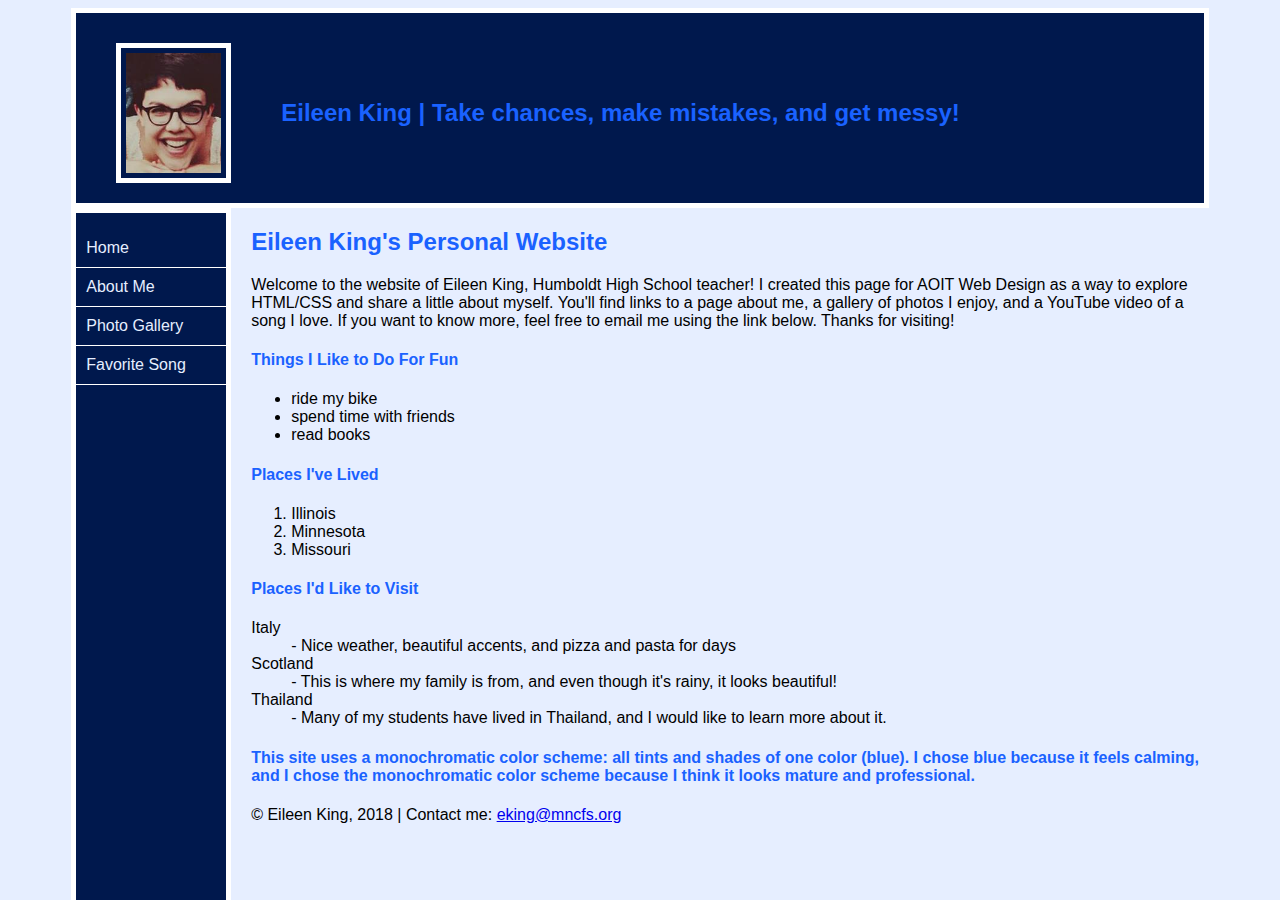
<file: index.html>
<!DOCTYPE html>

<html>
	<head>
		<meta charset=”UTF-8">
		<title> All About Me </title> 
		<link rel="stylesheet" type="text/css" href="stylesheet.css">
	</head>
	
	<body>
	<div id="wrapper">
	<header> 
		<img src="eileen.png">  <br><br><h2> Eileen King | Take chances, make mistakes, and get messy! </h2>
	</header>
	
		<nav> 
			<ul>
				<li><a href="index.html"> Home </a> </li> 
				<li><a href="aboutme.html">About Me </a> </li>
				<li><a href="gallery.html"> Photo Gallery </a></li>
				<li><a href="https://www.youtube.com/watch?v=rbJlz8mYFeY"> Favorite Song </a></li>
			</ul>
		</nav>
		<div id="rightcol">
		<main>
			<h2> Eileen King's Personal Website </h2>
	
			<p> 
			Welcome to the website of Eileen King, Humboldt High School teacher! I created this page
			for AOIT Web Design as a way to explore HTML/CSS and share a little about myself.
			You'll find links to a page about me, a gallery of photos I enjoy, and a YouTube video of a song I love.
			If you want to know more, feel free to email me using the link below. Thanks for visiting!
			</p>

			<h4>Things I Like to Do For Fun    </h4>
			<ul> 
				<li> ride my bike </li> 
				<li> spend time with friends </li> 
				<li> read books </li> 
			</ul> 
		
			<h4> Places I've Lived </h4>
			<ol>
				<li> Illinois </li>
				<li> Minnesota </li>
				<li> Missouri </li>

			</ol>
			
			<h4> Places I'd Like to Visit  </h4>
			<dl>
				<dt> Italy </dt>
				<dd> - Nice weather, beautiful accents, and pizza and pasta for days </dd>
				<dt> Scotland </dt>
				<dd> - This is where my family is from, and even though it's rainy, it looks beautiful! </dd>
				<dt> Thailand </dt>
				<dd> - Many of my students have lived in Thailand, and I would like to learn more about it. </dd>

			</dl>
			
		<h4> This site uses a monochromatic color scheme: all tints and shades of one color (blue). 
		I chose blue because it feels calming, and I chose the monochromatic color scheme because I think it looks mature and professional. </h4>
		</main>
		<footer> &copy Eileen King, 2018 | Contact me: 
		<a href="mailto:eking@mncfs.org"> eking@mncfs.org </a> </footer>
		</div>
		</div>
	</body>

</html>
</file>
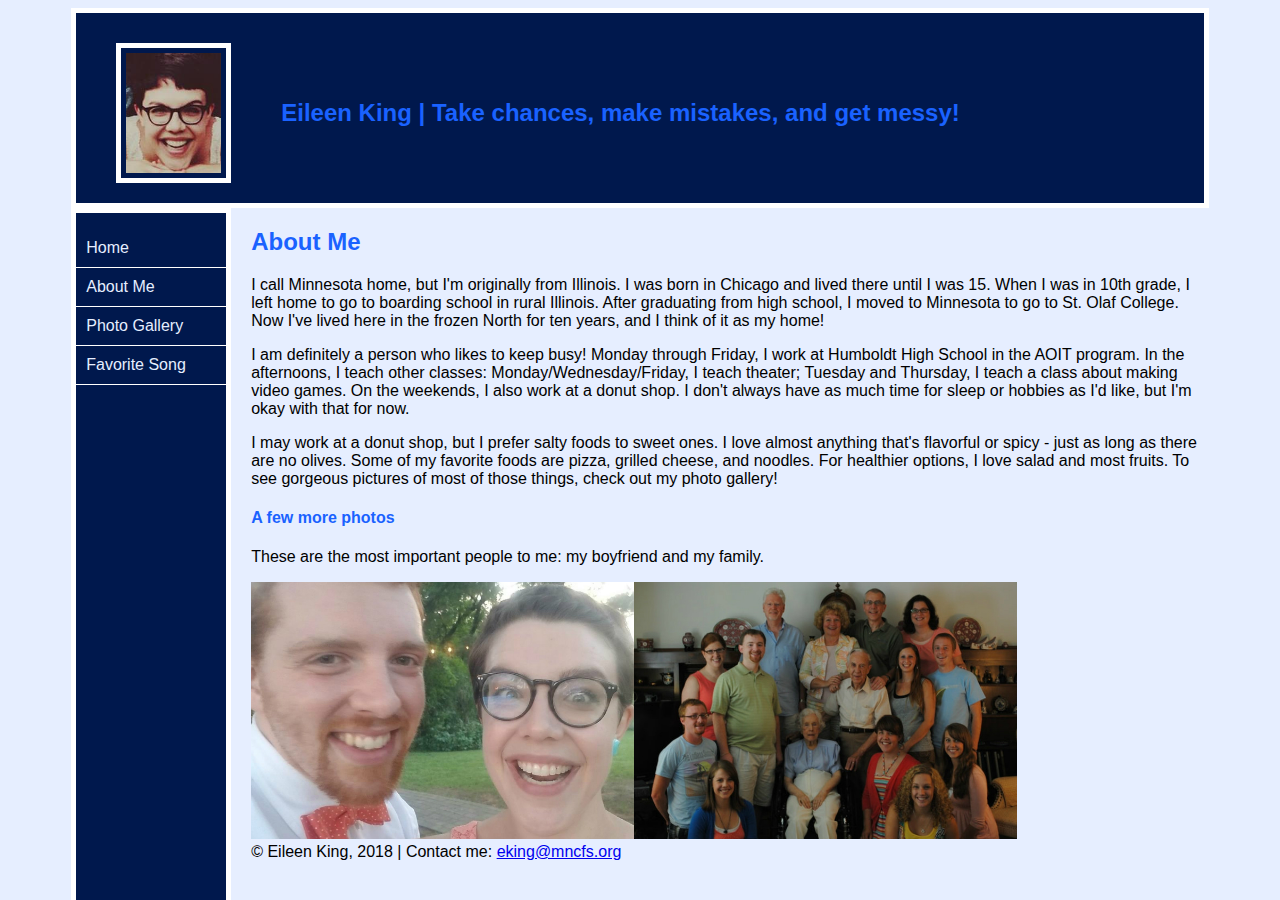
<file: aboutme.html>
<!DOCTYPE html>

<html>
	<head>
		<meta charset=”UTF-8">
		<title> All About Me </title> 
		<link rel="stylesheet" type="text/css" href="stylesheet.css">
	</head>

<body>

<div id="wrapper">
	<header> 
		<img id="headerpic" src="eileen.png">  <br><br><h2> Eileen King | Take chances, make mistakes, and get messy! </h2>
	</header>
	
		<nav> 
			<ul>
				<li><a href="index.html"> Home </a> </li> 
				<li><a href="aboutme.html">About Me </a> </li>
				<li><a href="gallery.html"> Photo Gallery </a></li>
				<li><a href="https://www.youtube.com/watch?v=rbJlz8mYFeY"> Favorite Song </a></li>
			</ul>
		</nav>
		<div id="rightcol">
		<main>
		
				<h2> About Me </h2>
				<p>
				I call Minnesota home, but I'm originally from Illinois. I was born in Chicago and lived
				there until I was 15. When I was in 10th grade, I left home to go to boarding school in rural Illinois.
				After graduating from high school, I moved to Minnesota to go to St. Olaf College. Now I've lived here 
				in the frozen North for ten years, and I think of it as my home!
				</p>
				<p>
				I am definitely a person who likes to keep busy! Monday through Friday, I work at Humboldt High School
				in the AOIT program. In the afternoons, I teach other classes: Monday/Wednesday/Friday, I teach theater;
				Tuesday and Thursday, I teach a class about making video games. On the weekends, I also work at a donut shop.
				I don't always have as much time for sleep or hobbies as I'd like, but I'm okay with that for now.
				</p>
				<p>
				I may work at a donut shop, but I prefer salty foods to sweet ones. I love almost anything that's flavorful or
				spicy - just as long as there are no olives. Some of my favorite foods are pizza, grilled cheese, and noodles. For healthier
				options, I love salad and most fruits. To see gorgeous pictures of most of those things, check out my photo gallery!

				<h4> A few more photos </h4>
				<p> These are the most important people to me: my boyfriend and my family. </p>
				<img src="eileenandkenny.jpg" style="width:40%"><img src="familypic.jpg" style="width:40%">
			</main>
			<footer> &copy Eileen King, 2018 | Contact me: 
				<a href="mailto:eking@mncfs.org"> eking@mncfs.org </a> 
			</footer>
		</div>
	</div>
	</body>

</html>
</file>
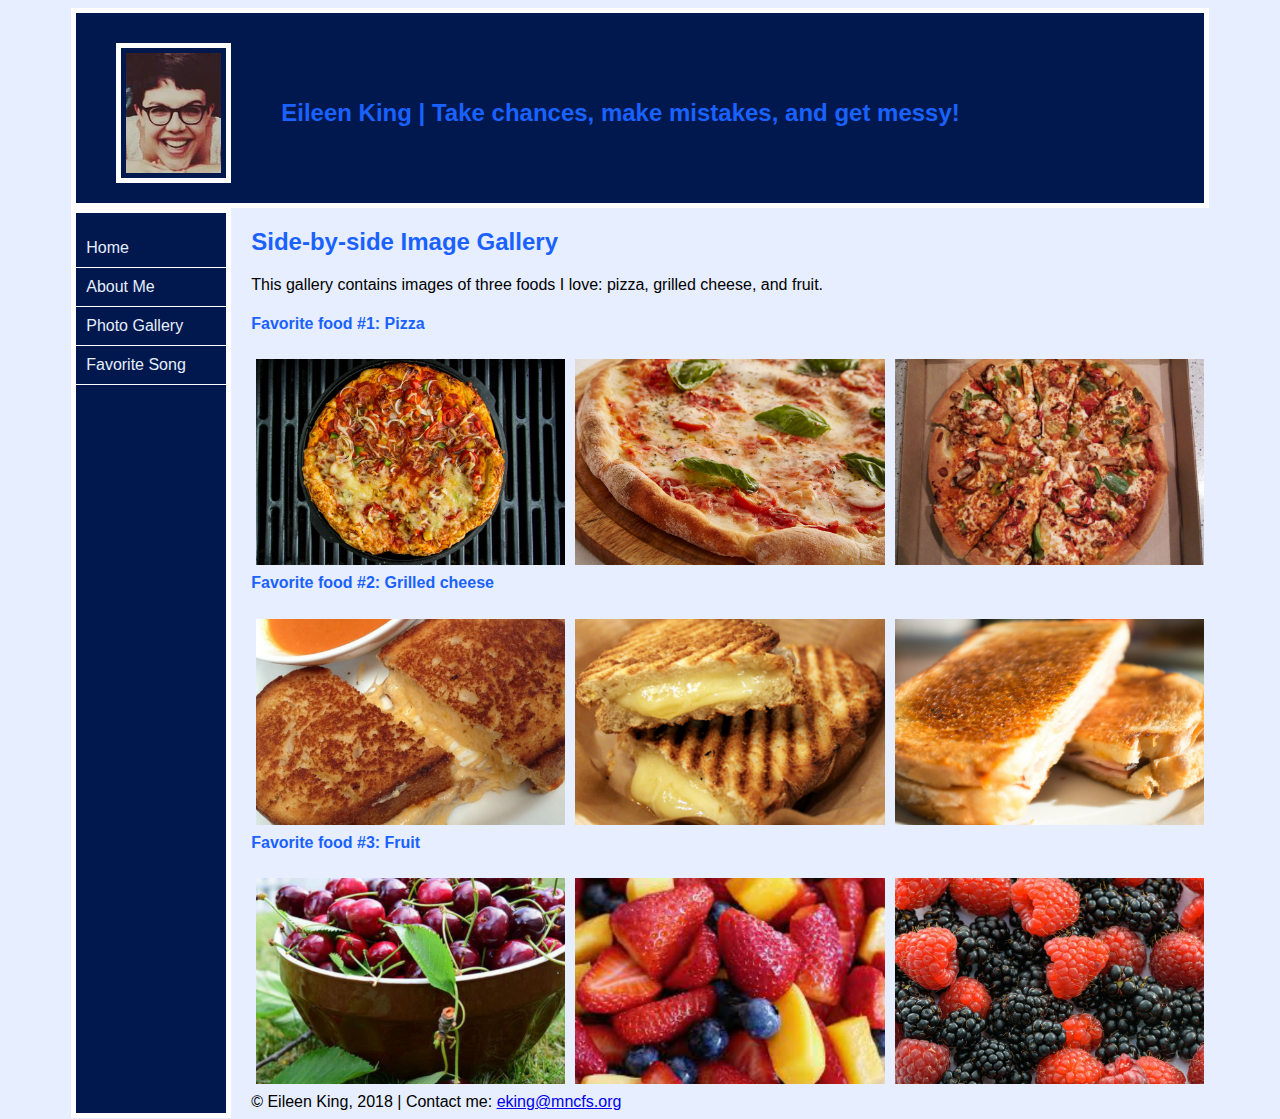
<file: gallery.html>
<!DOCTYPE html>

<html>
	<head>
		<meta charset=”UTF-8">
		<title> All About Me </title> 
		<link rel="stylesheet" type="text/css" href="stylesheet.css">
	</head>

<body>
<div id="wrapper">
	<header> 
		<img src="eileen.png">   <br><br><h2> Eileen King | Take chances, make mistakes, and get messy! </h2>
	</header>
	
		<nav> 
			<ul>
				<li><a href="index.html"> Home </a> </li> 
				<li><a href="aboutme.html">About Me </a> </li>
				<li><a href="gallery.html"> Photo Gallery </a></li>
				<li><a href="https://www.youtube.com/watch?v=rbJlz8mYFeY"> Favorite Song </a></li>
			</ul>
		</nav>
		<div id="rightcol">
		<main>
		
			<h2> Side-by-side Image Gallery </h2>
			<p> This gallery contains images of three foods I love: pizza, grilled cheese, and fruit. </p>
			<h4> Favorite food #1: Pizza </h4>
			<div class="row">
  				<div class="column">
   					<img src="pizza2.jpg" style="width:100%">
  				</div>
  				<div class="column">
    				<img src="pizza1.jpg" style="width:100%">
  				</div>
  				<div class="column">
    				<img src="pizza3.jpg" style="width:100%">
  				</div>
			</div>
			<br>
			<h4> Favorite food #2: Grilled cheese </h4>
			<div class="row">
  				<div class="column">
   					<img src="grilledcheese1.jpg" style="width:100%">
  				</div>
  				<div class="column">
    				<img src="grilledcheese2.jpg" style="width:100%">
  				</div>
  				<div class="column">
    				<img src="grilledcheese3.jpg" style="width:100%">
  				</div>
			</div>
			<br>
			<h4> Favorite food #3: Fruit </h4>
			<div class="row">
  				<div class="column">
   					<img src="fruit2.jpg" style="width:100%">
  				</div>
  				<div class="column">
    				<img src="fruit1.jpg" style="width:100%">
  				</div>
  				<div class="column">
    				<img src="fruit3.jpg" style="width:100%">
  				</div>
			</div>

		
		</main>
		<footer> &copy Eileen King, 2018 | Contact me: 
		<a href="mailto:eking@mncfs.org"> eking@mncfs.org </a> </footer>
		</div>
		</div>
	</body>

</html>
</file>
<file: stylesheet.css>
#wrapper {
	width:90%;
	margin-left:auto;
	margin-right:auto;
	}

.column {
			width:33.33%;
			float:left;
			padding:5px;
			box-sizing:border-box;
		}
	
	h4 { 
			color:#1a62ff;
		}
	
	h2 {
			color:#1a62ff
		}
	
	body {
			background-color:#e6eeff;
			font-family:sans-serif;
		}
	
	header {
			color:#e6eeff;
			background-color: #00184d;
			padding:30px 30px 20px 40px;
			overflow:auto;
			border:5px solid white;
		}
		
		header img{
		float:left;
		padding:5px;
		border:5px solid white;
		margin-right:50px;}
		
	
	nav {
			background-color:#00184d;
  			width:150px;
  			height:100%;
  			position:fixed;
  			float:left;
  			border:5px solid white;

		}
		
	nav ul {
  		list-style-type: none;
  		padding:0;
	}
	
	nav a {
		text-decoration: none;
		color:#e6eeff;
		display:block;
		padding:10px;
		padding-bottom:10px;
		border-bottom: 1px solid white;
	}
	
	nav a:hover {
		color:#1a62ff;
		background-color:#e6eeff;
		}
	
	#rightcol {
		padding-left:20px;
  		margin-left:160px;
	}
</file>
